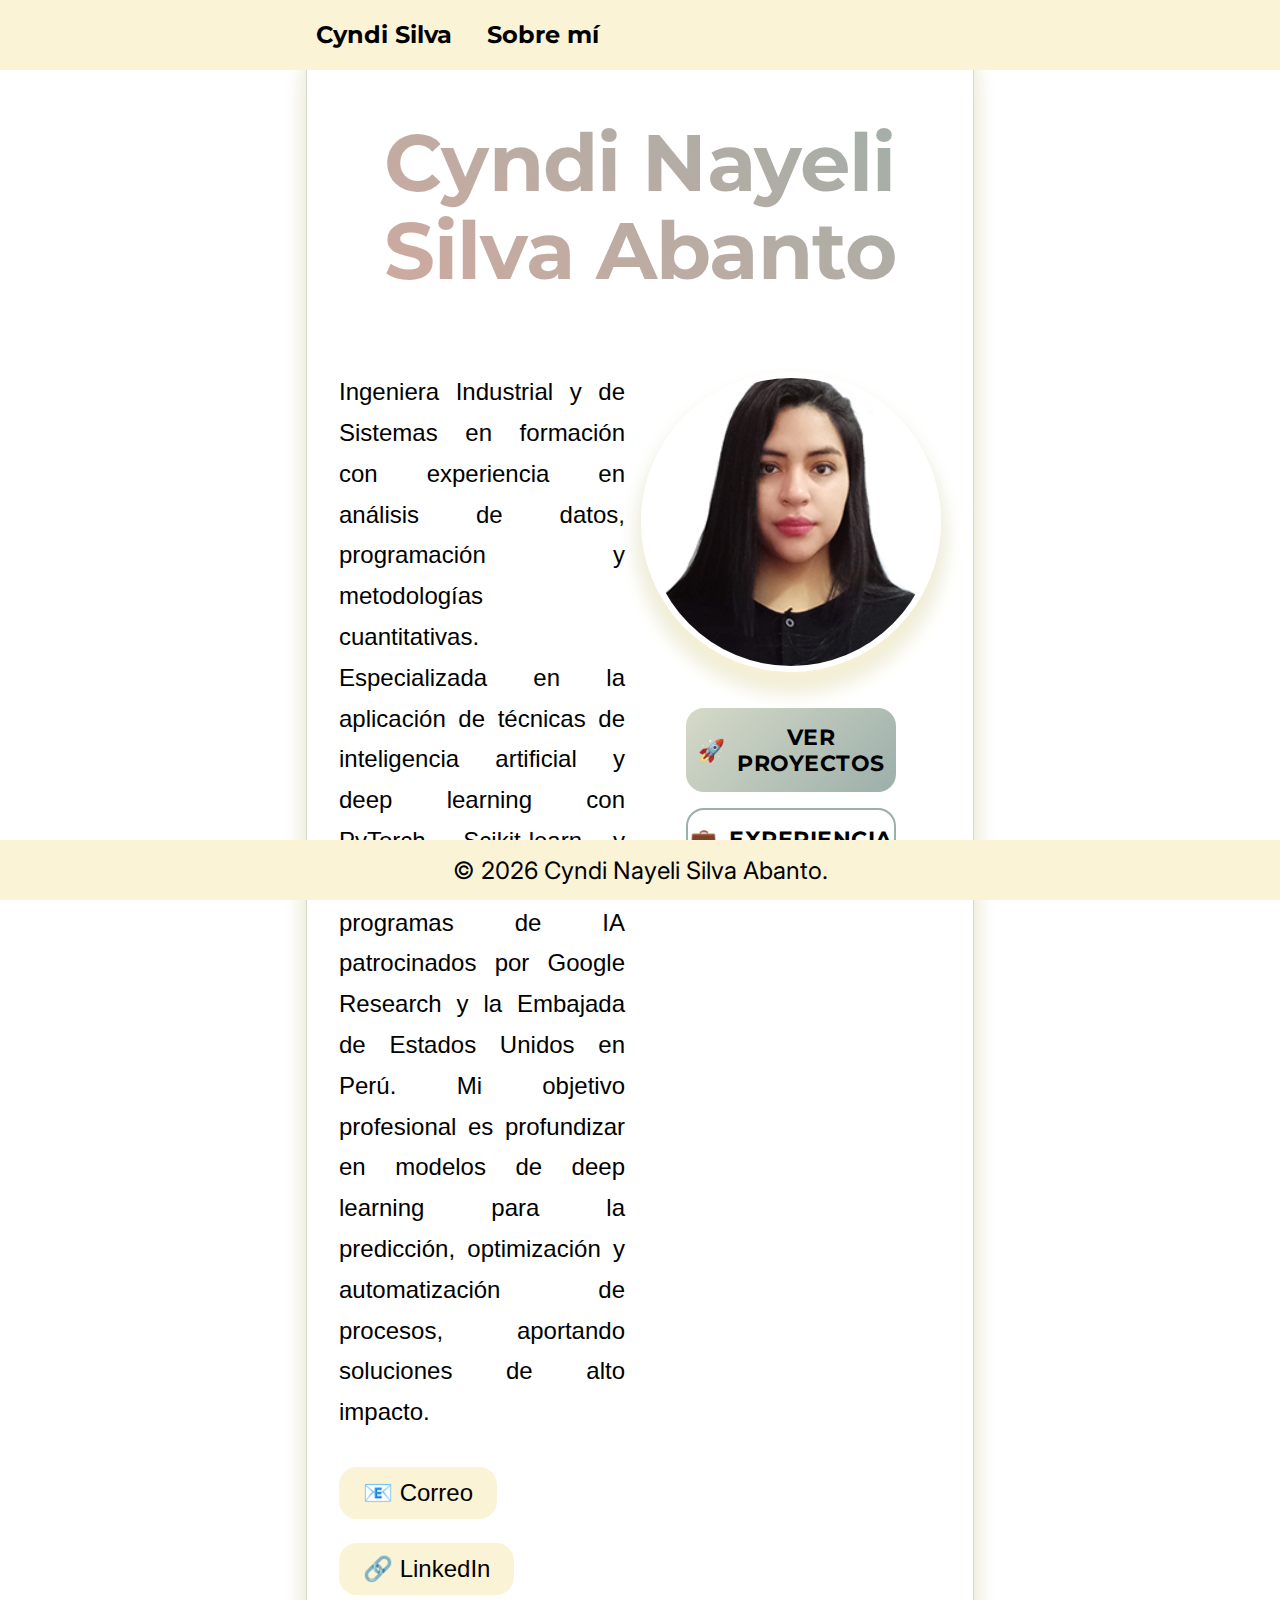
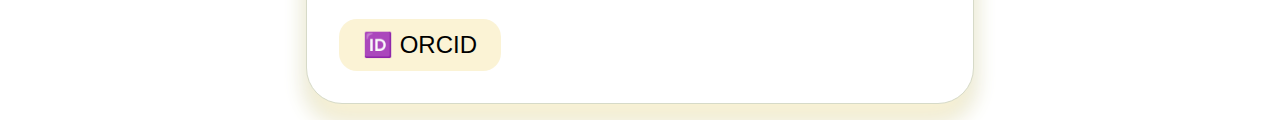
<file: index.html>
<!-- index.html -->
<!doctype html>
<html lang="es">
<head>
  <meta charset="utf-8" />
  <meta name="viewport" content="width=device-width,initial-scale=1" />
  <title>Cyndi Silva — Inicio</title>
  <link rel="preconnect" href="https://fonts.googleapis.com">
  <link href="https://fonts.googleapis.com/css2?family=Inter:wght@300;400;600;700;800&display=swap" rel="stylesheet">
  <link rel="stylesheet" href="estilos.css">
</head>
<body>
  <header class="site-header" role="banner">
    <div class="header-inner">
      <nav id="primaryNav" class="primary-nav" role="navigation" >
        <ul>
         <li> <a class="brand" href="index.html" >Cyndi Silva</a></li>
          <li><a class="brand" href="about.html">Sobre mí</a></li>
        </ul>
      </nav>
    </div>
  </header>

<main id="main" class="container" role="main">
    <section class="presentacion">
                    
            <div class="hero">
              <div class="hero-titulo">
                <h1 >Cyndi Nayeli Silva Abanto</h1>
              </div>
                <!-- Columna izquierda: introducción -->
                <div class="hero-intro">
                    <p class="hero-intro-p">
                      Ingeniera Industrial y de Sistemas en formación con experiencia en análisis de datos, 
                      programación y metodologías cuantitativas. Especializada en la aplicación de técnicas de 
                      inteligencia artificial y deep learning con PyTorch, Scikit-learn y MySQL. He participado 
                      en programas de IA patrocinados por Google Research y la Embajada de Estados Unidos en Perú.
                       Mi objetivo profesional es profundizar en modelos de deep learning para la predicción, optimización y 
                       automatización de procesos, aportando soluciones de alto impacto.
                    </p>  
                       <!-- Botones de contacto -->
                
                    <ul class="hero-contact-list">
                        <li><a href="mailto:nabanto18@gmail.com" class="muted-link">📧 Correo</a></li>
                        <li><a href="https://www.linkedin.com/in/cyndi-nayeli-silva-abanto/" target="_blank" rel="noopener" class="muted-link">🔗 LinkedIn</a></li>
                        <li><a href="https://orcid.org/0009-0007-1622-1528" target="_blank" rel="noopener" class="muted-link">🆔 ORCID</a></li>
                    </ul>                
               </div>

               
                <!-- Columna derecha: foto + secciones -->
                <div class="hero-profile">
                    <div class="avatar-container">
                        <img src="imag/fptosiga.jpeg" alt="Foto profesional de Cyndi Nayeli Silva Abanto" class="avatar-lg">
                    </div>

                     <div class="cta-section">
                        <a class="btn" href="experiencia-y-proyectos.html#proyectosseccion">
                            <span>🚀</span>
                            Ver proyectos
                        </a>
                        <a class="btn ghost" href="experiencia-y-proyectos.html#experienciaseccion">
                            <span>💼</span>
                            Experiencia
                        </a>
                      </div>
                </div>
      
            </div>
        </section>

  </main>
  <footer class="site-footer" role="contentinfo">
    <div class="container-footer-inner">
      <p>© <span id="year"></span> Cyndi Nayeli Silva Abanto.</p>
    </div>
  </footer>

  <script src="scripts.js"></script>
</body>
</html>
</file>
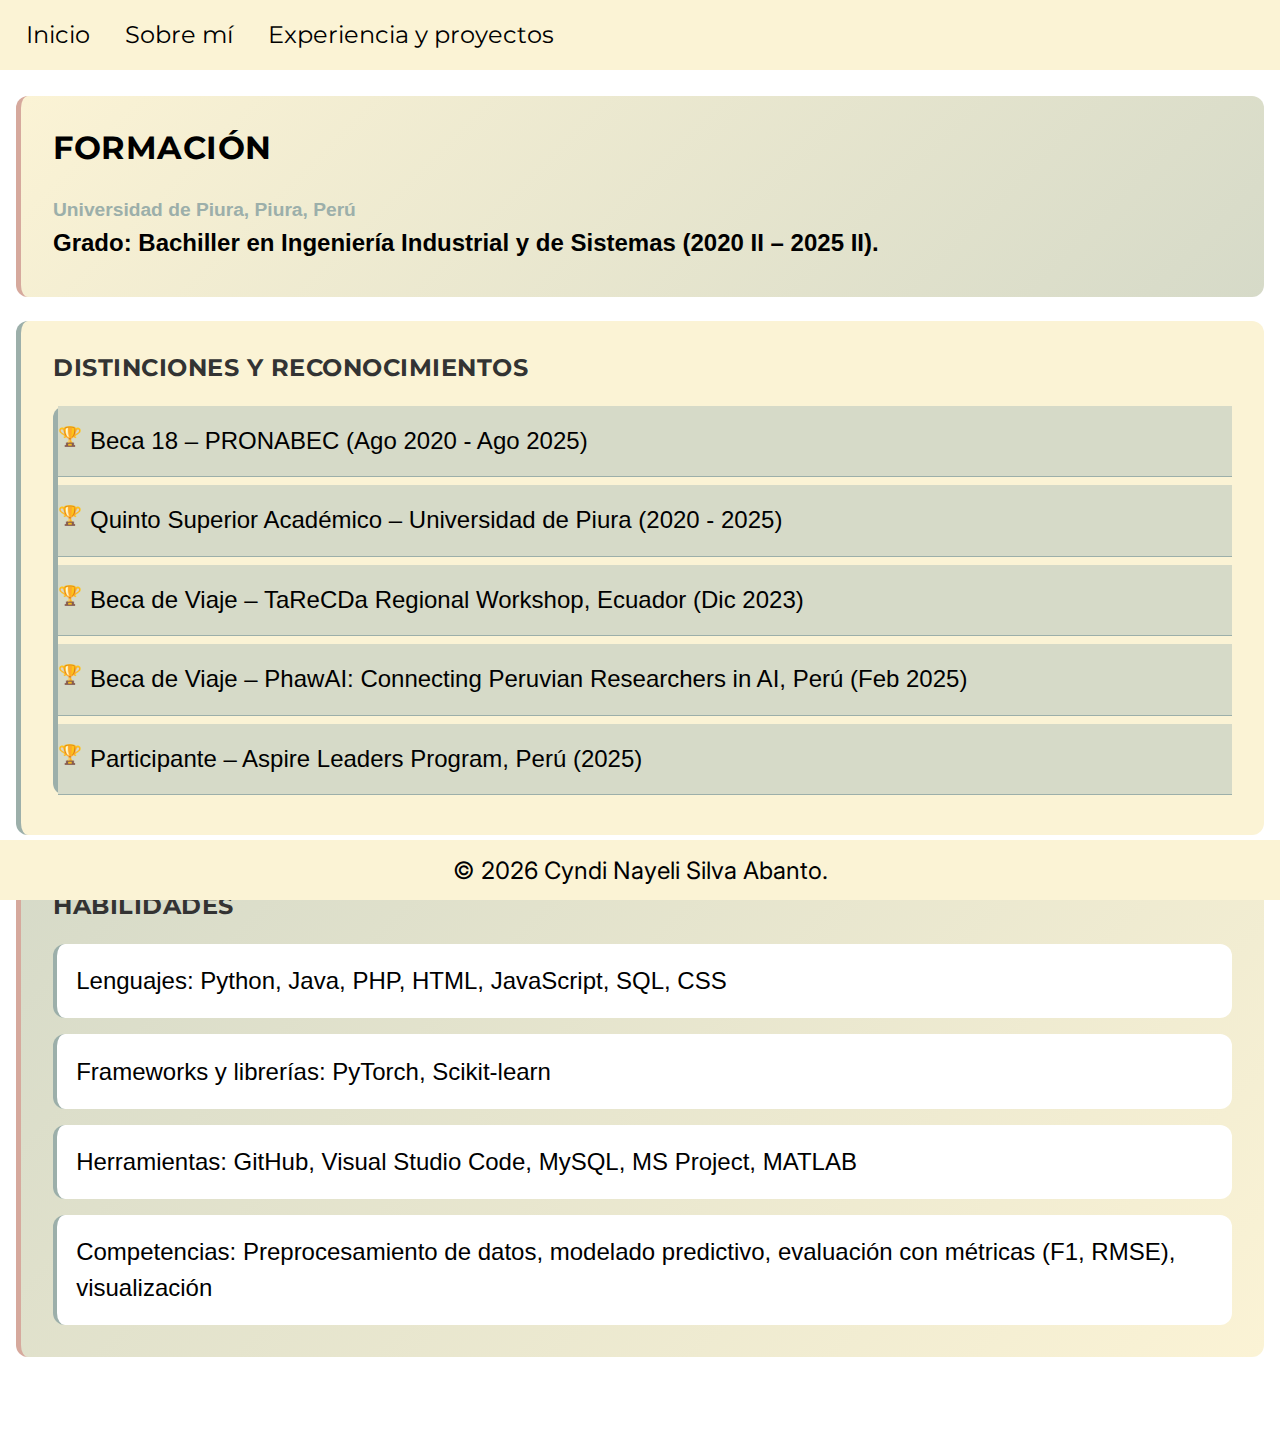
<file: about.html>
<!-- about.html -->
<!doctype html>
<html lang="es">
<head>
  <meta charset="utf-8" />
  <meta name="viewport" content="width=device-width,initial-scale=1" />
  <title>Conociendome</title>
  <link rel="preconnect" href="https://fonts.googleapis.com">
  <link href="https://fonts.googleapis.com/css2?family=Inter:wght@300;400;600;700;800&display=swap" rel="stylesheet">
  <link rel="stylesheet" href="estilos-secundarios.css">
</head>
<body>
  <header class="site-header" >
    <div class="header-inner">
      <nav id="primaryNav" class="primary-nav" role="navigation" aria-label="Menú principal">
        <ul>
          <li><a href="index.html">Inicio</a></li>
          <li><a href="about.html">Sobre mí</a></li>
          <li><a href="experiencia-y-proyectos.html">Experiencia y proyectos</a></li>
        </ul>
      </nav>
    </div>
  </header>

  <main class="container" role="main">
    <article class="sobre-mi" style="background-color: var(--bg-2);" aria-labelledby="about-heading">

      <section class="sobre-mi-formacion">
        <h2 >Formación</h2>
        <p>Universidad de Piura, Piura, Perú</p>
        <P>
          Grado: Bachiller en Ingeniería Industrial y de Sistemas (2020 II – 2025 II). 
        </P> 
      </section>
      <section class="Distinciones">
        <h2 >Distinciones y Reconocimientos</h2>
        <ul class="Distinciones">
          <li>Beca 18 – PRONABEC (Ago 2020 - Ago 2025)</li>
          <li>Quinto Superior Académico – Universidad de Piura (2020 - 2025)</li>
          <li>Beca de Viaje – TaReCDa Regional Workshop, Ecuador (Dic 2023)</li>
          <li>Beca de Viaje – PhawAI: Connecting Peruvian Researchers in AI, Perú (Feb 2025)</li>
          <li>Participante – Aspire Leaders Program, Perú (2025)</li>
        </ul>
      </section>

      <section class="sobre-mi-habilidades">
        <h2 >Habilidades</h2>
        <ul class="skills-list">
          <li>Lenguajes: Python, Java, PHP, HTML, JavaScript, SQL, CSS</li>
          <li>Frameworks y librerías: PyTorch, Scikit-learn</li>
          <li>Herramientas: GitHub, Visual Studio Code, MySQL, MS Project, MATLAB</li>
          <li>Competencias: Preprocesamiento de datos, modelado predictivo, evaluación con métricas (F1, RMSE), visualización</li>
        </ul>
      </section>
    </article>
  </main>

  <footer class="site-footer" role="contentinfo">
    <div class="container-footer-inner">
      <p>© <span id="year-about"></span> Cyndi Nayeli Silva Abanto.</p>
    </div>
  </footer>

  <script src="scripts.js"></script>
</body>
</html>
</file>
<file: estilos.css>
/* styles.css */
/* Tipografía y base */

@import url('https://fonts.googleapis.com/css2?family=Krona+One&family=Montserrat+Alternates:ital,wght@0,100;0,200;0,300;0,400;0,500;0,600;0,700;0,800;0,900;1,100;1,200;1,300;1,400;1,500;1,600;1,700;1,800;1,900&family=Montserrat:ital,wght@0,100..900;1,100..900&display=swap');
:root{
  --accent-1: #D6A99D;
  --accent-2: #FBF3D5;
  --accent-3: #D6DAC8;
  --accent-4: #9CAFAA;
  --text-dark: #333333;
  --text-black: #000000;
  --text-white:#ffffff; 
  --fuente-montserrat: 'Montserrat', sans-serif;
  --fuente-inter: 'Inter', sans-serif;
  --fuente-roboto: 'Roboto', sans-serif;
  --container-max: 700px ;
  --radius: 12px;
  --gap: 1rem;
  --shadow-md: 0 4px 6px -1px #000000, 0 2px 4px -2px #000000;
  --shadow-lg: 0 20px 25px -5px var(--accent-2),  0 15px 24px -2px var(--accent-3);
  --letra-texto: 1.5rem;
        
}

*{box-sizing:border-box
}
html,body{height:100%;margin: 0;
  padding: 0;
  min-height: 100vh;
  display: flex;
  flex-direction: column;}
/* Accessibility: visible focus *


/* Header */
.site-header {
  position: fixed;
  top: 0;
  left: 0;
  right: 0;
  width: 100%;
  background: var(--accent-2);
  z-index: 1000;
  height: 70px; /* Define altura fija */

}
.header-inner{
  max-width:var(--container-max); 
  margin:0 auto; display:flex; 
  align-items:center; gap:1rem; padding:.75rem 1rem;
}
.brand{font-weight:700;
  font-family: var(--fuente-roboto); 
  
  font-size:var(--letra-texto);}

/* Nav */
.primary-nav a {
  text-decoration: none; /* Quita el subrayado */
  color: inherit;        /* Usa el color del texto del padre */
}
.primary-nav ul{list-style:none; margin:0; 
  padding:0; display:flex; gap:var(--gap)}
.primary-nav a{padding:.5rem .6rem; 
  border-radius:8px; 
  font-family: var(--fuente-montserrat);
  display:inline-block}
.primary-nav a:hover{color: var(--text-white); 
  background:var(--accent-1)}
.container {
  flex: 1;
  display: flex;
  align-items: center;
  justify-content: center;
  padding-top: 70px; /* Altura del header */
  padding-bottom: 80px; /* Altura del footer */
  max-width: var(--container-max);
  margin: 1rem auto;
  padding: 1rem;
  display: flex;
  justify-content: center;
}


/* ====== Hero Section Reorganizado ====== */
.hero {
  display: grid;
  grid-template-columns: 1fr 1fr; /* dos columnas iguales */
  grid-template-rows: auto 1fr;   /* primera fila ajusta al contenido */
  gap: var(--gap);
  width: 100%;
  background: #ffffff;
  border-radius: calc(var(--radius) * 3);
  padding: 2rem;
  border: 1px solid var(--accent-3);
  position: relative;
  box-shadow: var(--shadow-lg);
}

/* ====== Título General de Sección ====== */
.hero-titulo {
  grid-column: 1/3;
  font-family: var(--fuente-montserrat);
  font-size: 2.5rem;
  text-align: center;
  margin: 0 0 0.5rem 0;
  line-height: 1.1;
  letter-spacing: -0.02em;
  /* Gradiente visible y llamativo */
  background: linear-gradient(  35deg, var(--accent-1) 0%, var(--accent-4) ) 100%;
  -webkit-background-clip: text;
  -webkit-text-fill-color: transparent;
  background-clip: text;
  animation: fadeInDown 1s ease-out;
}

/* ====== Contenido Principal (Lado Izquierdo) ====== */

.hero-intro {
  display: flex;
  flex-direction: column;
  gap: 2rem;
}

/* ====== Introducción ====== */
.hero-intro-p {
  font-family: var(--fuente-roboto);
  font-size: var(--letra-texto);
  color: var(--text-black);
  line-height: 1.7;
  text-align: justify;
  margin: 0 0 0.1rem 0;
  animation: fadeInUp 0.8s ease-out 0.3s both;
}

/* ====== Botones de Contacto (Después de la Introducción) ====== */
.hero-contact-list {
  display: flex;
  gap: var(--letra-texto);
  list-style: none;
  margin: 0;
  padding: 0;
  flex-wrap: wrap;
}

.hero-contact-list li {
  display: flex;
  justify-content: space-between;
  animation: fadeInUp 0.8s ease-out calc(0.6s + var(--delay, 0s)) both;
}

.contact-list li:nth-child(1) { --delay: 0s; }
.contact-list li:nth-child(2) { --delay: 0.1s; }
.contact-list li:nth-child(3) { --delay: 0.2s; }



.muted-link {
  color: var(--text-black);
  text-decoration: none;
  font-family: var(--fuente-roboto);
  font-size: var(--letra-texto);
  font-weight: 500;
  padding: 0.75rem 1.5rem;
  border-radius: calc(var(--radius) * 1.5);
  display: inline-flex;
  align-items: center;
  gap: 0.5rem;
  position: relative;
  overflow: hidden;
  background: var(--accent-2);
  transition: all 0.3s cubic-bezier(0.4, 0, 0.2, 1);
}


.muted-link::before {
  content: '';
  position: absolute;
  top: 0;
  left: -100%;
  width: 100%;
  height: 100%;
  background: linear-gradient(135deg, var(--accent-3), var(--accent-4));
  transition: all 0.3s ease;
  z-index: -1;
}

.muted-link:hover {
  color: var(--text-black);
  transform: translateY(-2px);
  box-shadow: var(--shadow-lg);
}

.muted-link:hover::before {
  left: 0;
}


/* ====== Sección Perfil (Lado Derecho) ====== */
.hero-profile {
  display: flex;
  flex-direction: column;
  align-items: center;
  text-align: center;
  gap: 2rem;
  animation: fadeInRight 0.8s ease-out 0.2s both;
}

.avatar-container {
  position: relative;
}

.avatar-container::before {
  content: '';
  position: absolute;
  top: -10px;
  left: -10px;
  right: -10px;
  bottom: -10px;
  background: linear-gradient( var(--accent-1), var(--accent-4));
  border-radius: 50%;
  z-index: -1;
  animation: rotate 3s linear infinite;
}

.avatar-lg {
  width: 300px;
  height: 300px;
  border-radius: 50%;
  object-fit: cover;
  border: 6px solid var(--text-white);
  box-shadow: var(--shadow-lg);
  transition: all 0.5s cubic-bezier(0.4, 0, 0.2, 1);
  position: relative;
  z-index: 1;
}

.avatar-lg:hover {
  transform: scale(1.05) rotate(5deg);
}

/* ====== Botones de Navegación/Sección (Después de la Imagen) ====== */
.cta-section {
  display: flex;
  flex-direction: column;
  gap: 1rem;
  width: 70%;
  animation: fadeInUp 0.8s ease-out 0.7s both;
}


.btn {
  text-decoration: none;
  display: inline-flex;
  align-items: center;
  justify-content: center;
  gap: 0.75rem;
  padding: 1rem 2rem;
  background: linear-gradient(135deg, var(--accent-3), var(--accent-4));
  color: var(--text-black);
  border-radius: calc(var(--radius) * 1.5);
  font-weight: bold;
  font-size: 1.35rem;
  font-family: var(--fuente-montserrat);
  transition: all 0.3s cubic-bezier(0.4, 0, 0.2, 1);
  border: none;
  cursor: pointer;
  position: relative;
  overflow: hidden;
  text-transform: uppercase;
  letter-spacing: 0.5px;
}

.btn::before {
  content: '';
  position: absolute;
  top: 0;
  left: -100%;
  width: 100%;
  height: 100%;
  background: linear-gradient(135deg, var(--accent-4), var(--accent-5));
  transition: all 0.3s ease;
  z-index: -1;
}

.btn:hover {
  transform: translateY(-3px);
  box-shadow: var(--shadow-xl);
}

.btn:hover::before {
  left: 0;
}

.btn.ghost {
  background: transparent;
  color: var(--text-black);
  font-weight:bold ;
  border: 2px solid var(--accent-4);
}

.btn.ghost::before {
  background: var(--accent-4);
}

.btn.ghost:hover {
  color: var(--text-white);
  border-color: var(--accent-4);
}

/* ====== Sección Sobre Mi Optimizada ====== */
.sobre-mi {
  background: var(--text-white);
  border-radius: calc(var(--radius) * 2);
  padding: 4rem;
  box-shadow: var(--shadow-lg);
  width: 100%;
  max-width: 1200px; /* Limita el ancho máximo para mejor legibilidad */
  min-height: calc(100vh - 130px); /* 70px header + 60px footer */
  margin-top: 100px;  /* altura del header */
  margin-bottom: 100px; /* altura del footer */
  margin: 0 auto;
  position: relative;
  overflow: hidden;
}

.sobre-mi::before {
  content: '';
  position: absolute;
  top: 0;
  left: 0;
  right: 0;
  bottom: 0;
  background: radial-gradient(circle at 20% 20%, var(--accent-2) 0%, transparent 50%),
              radial-gradient(circle at 80% 80%, var(--accent-3) 0%, transparent 50%);
  opacity: 0.3;
  z-index: 0;
  pointer-events: none;
}

.sobre-mi > * {
  position: relative;
  z-index: 1;
}




/* ====== Animaciones ====== */
@keyframes fadeInUp {
  from {
    opacity: 0;
    transform: translateY(30px);
  }
  to {
    opacity: 1;
    transform: translateY(0);
  }
}


/* ====== Footer Fijo ====== */
.site-footer {
  position: fixed;
  bottom: 0;
  left: 0;
  right: 0;
  width: 100%;
  background: var(--accent-2);
  z-index: 1000;
  display: flex;
  align-items: center;
  justify-content: center;
  height: 60px; /* AÑADE ESTA ALTURA FIJA */
  padding: 0 1rem;
  box-sizing: border-box;
}
.container-footer-inner {
  font-size: var(--letra-texto);
  font-family: var(--fuente-inter);
  text-align: center;
  margin: 0;
  padding: 0;
}


/* ====== Animaciones ====== */
@keyframes float {
  0%, 100% { 
    transform: translateY(0px) rotate(0deg) scale(1); 
  }
  25% { 
    transform: translateY(-20px) rotate(90deg) scale(1.1); 
  }
  50% { 
    transform: translateY(10px) rotate(180deg) scale(0.9); 
  }
  75% { 
    transform: translateY(-15px) rotate(270deg) scale(1.05); 
  }
}

@keyframes fadeInUp {
  from {
    opacity: 0;
    transform: translateY(30px);
  }
  to {
    opacity: 1;
    transform: translateY(0);
  }
}

@keyframes fadeInRight {
  from {
    opacity: 0;
    transform: translateX(30px);
  }
  to {
    opacity: 1;
    transform: translateX(0);
  }
}

@keyframes slideIn {
  from {
    width: 0;
    opacity: 0;
  }
  to {
    width: 60px;
    opacity: 1;
  }
}

@keyframes rotate {
  from {
    transform: rotate(0deg);
  }
  to {
    transform: rotate(360deg);
  }
}

/* ====== Responsive Design Mejorado ====== */

@media (max-width: 1024px) {

 .hero {
   grid-template-columns: 1fr;
   gap: 2rem;
   padding: 5%;
   text-align: center;
   flex-direction: column-reverse;
   width: 100%;
 }
 
 .hero-profile {
   order: -1;
 }
 
 .avatar-lg {
   width: 220px;
   height: 220px;
 }
 
 .contact-list {
   justify-content: center;
 }
}

@media (max-width: 768px) {
 .container {
   margin: 1rem auto;
   padding: 0.5rem;
 }
 
 .hero {
   min-height: auto;
   padding: 2rem 0;
   width: auto;
 }
 
 .hero-intro-titulo {
   font-size: 2.5rem;
   line-height: 1.2;
 }
 
 .hero-intro-p {
   font-size: 1.1rem;
   text-align: center;
   margin: 1rem 0;
 }
 
 .avatar-lg {
   width: 200px;
   height: 200px;
   margin: 0 auto 1.5rem;
 }
 
 .hero-contact-list {
   flex-direction: column;
   align-items: center;
   gap: 1rem;
   margin-top: 1.5rem;
 }
 
 .btn {
   padding: 0.875rem 2rem;
   font-size: 0.9rem;
   min-width: 200px;
 }
}

@media (max-width: 480px) {
 .hero {
   flex-direction: column;
   padding: 1.5rem 1rem;
 }
 
 .hero-intro-titulo {
   font-size: 2rem;
   line-height: 1.1;
 }
 
 .hero-intro-p {
   font-size: 1rem;
 }
 
 .avatar-lg {
   width: 180px;
   height: 180px;
   margin-bottom: 1rem;
 }
 
 .btn {
   padding: 0.75rem 1.5rem;
   font-size: 0.85rem;
   min-width: 180px;
 }
 
 .container {
   padding: 0.25rem;
 }

}
</file>
<file: estilos-secundarios.css>
/* styles.css */
/* Tipografía y base */

@import url('https://fonts.googleapis.com/css2?family=Krona+One&family=Montserrat+Alternates:ital,wght@0,100;0,200;0,300;0,400;0,500;0,600;0,700;0,800;0,900;1,100;1,200;1,300;1,400;1,500;1,600;1,700;1,800;1,900&family=Montserrat:ital,wght@0,100..900;1,100..900&display=swap');
:root{
  --accent-1: #D6A99D;
  --accent-2: #FBF3D5;
  --accent-3: #D6DAC8;
  --accent-4: #9CAFAA;
  --text-dark: #333333;
  --text-black: #000000;
  --text-white:#ffffff; 
  --fuente-montserrat: 'Montserrat', sans-serif;
  --fuente-inter: 'Inter', sans-serif;
  --fuente-roboto: 'Roboto', sans-serif;
  --container-max: 2000px ;
  --radius: 12px;
  --gap: 1rem;
  --shadow-md: 0 4px 6px -1px #000000, 0 2px 4px -2px #000000;
  --shadow-lg: 0 20px 25px -5px var(--accent-2),  0 15px 24px -2px var(--accent-3);
  --letra-texto: 1.5rem;
        
}

*{box-sizing:border-box
}
html,body{height:100%;margin: 0;
  padding: 0;
  min-height: 100vh;
  display: flex;
  flex-direction: column;}
/* Accessibility: visible focus *


/* Header */
.site-header {
  position: fixed;
  top: 0;
  left: 0;
  right: 0;
  width: 100%;
  background: var(--accent-2);
  z-index: 1000;
  height: 70px; /* Define altura fija */

}
.header-inner{
  max-width:var(--container-max); 
  margin:0 auto; display:flex; 
  align-items:center; gap:1rem; padding:.75rem 1rem;
}
/* Nav */
.primary-nav a {
  text-decoration: none; /* Quita el subrayado */
  color: var(--text-black);        /* Usa el color del texto del padre */
    padding:.5rem .6rem; 
  border-radius:8px; 
  font-family: var(--fuente-montserrat);
  display:inline-block;
  font-size: var(--letra-texto);
}
.primary-nav ul{list-style:none; margin:0; 
  padding:0; display:flex; gap:var(--gap)}

.primary-nav a:hover{color: var(--text-white); 
  background:var(--accent-1)}
.container {
  display: flex;
  align-items: center;
  justify-content: center;
  padding-top: 70px; /* Altura del header */
  padding-bottom: 80px; /* Altura del footer */
  max-width: var(--container-max);
  margin: 1rem auto;
  padding: 1rem;
}
/* ====== Section Styles ====== */
.sobre-mi-formacion {
    margin-top: 4rem;
  margin-bottom: 1.5rem;
  animation: fadeInUp 0.6s ease-out forwards;
  background: linear-gradient(135deg, var(--accent-2), var(--accent-3));
  padding: 2rem;
  border-radius: var(--radius);
  border-left: 5px solid var(--accent-1);
}


.sobre-mi-formacion:nth-child(1) { animation-delay: 0.2s; }
.sobre-mi-formacion:nth-child(2) { animation-delay: 0.4s; }
.sobre-mi-formacion:nth-child(3) { animation-delay: 0.6s; }

.sobre-mi-formacion:last-child {
  margin-bottom: 0;
}


/* ====== Headings ====== */

.sobre-mi-formacion h2 {
  font-family: var(--fuente-montserrat);
  font-size: 2rem;
  font-weight: 700;
  color: var(--text-black);
  margin: 0 0 1.5rem 0;
  padding-bottom: 0.5rem;
  position: relative;
  text-transform: uppercase;
  letter-spacing: 0.5px;
}


.sobre-mi-formacion p {
  font-size: var(--letra-texto);
  font-family: var(--fuente-roboto);
  margin: 0.5rem 0;
  font-weight: bold;
}

.sobre-mi-formacion p:first-of-type {
  font-family: var(--fuente-roboto);
  font-weight: 600;
  color: var(--accent-4);
  font-size: 1.2rem;
}

/* ====== Distinciones Section ====== */
.Distinciones {
  background: var(--accent-2);
  padding: 2rem;
  border-radius: var(--radius);
  border-left: 5px solid var(--accent-4);
}

.Distinciones h2 {
font-family: var(--fuente-montserrat);
  font-size: var(--letra-texto);
  color: var(--text-dark);
  margin: 0 0 1rem 0;
  padding-bottom: 0.5rem;
  position: relative;
  text-transform: uppercase;
  letter-spacing: 0.5px;
}

.Distinciones ul {
  list-style: none;
  margin: 0;
  padding: 0;
}

.Distinciones li {
  position: relative;
  padding: 1rem 0 1rem 2rem;
  margin-bottom: 0.5rem;
  font-size: var(--letra-texto);
  font-family: var(--fuente-roboto);
  line-height: 1.6;
  border-bottom: 1px solid var(--accent-4);
  transition: all 0.3s ease;
  background-color: var(--accent-3);

}

.Distinciones li::before {
  content: '🏆';
  position: absolute;
  left: 0;
  top: 1rem;
  font-size: 1.2rem;
}

.Distinciones li:hover {
  background: var(--text-white);
  padding-left: 2.5rem;
  border-radius: calc(var(--radius) / 2);
}

/* ====== Habilidades Section ====== */
.sobre-mi-habilidades {
  background: linear-gradient(135deg, var(--accent-3), var(--accent-2));
  margin-top: 1.5rem; 
  margin-bottom: 4rem; /* Espacio con la sección Distinciones y el footer */
  padding: 2rem;
  border-radius: var(--radius);
  border-left: 5px solid var(--accent-1);
}
.sobre-mi-habilidades h2{
    font-family: var(--fuente-montserrat);
  font-size: var(--letra-texto);
  color: var(--text-dark);
  margin: 0 0 1rem 0;
  padding-bottom: 0.5rem;
  position: relative;
  text-transform: uppercase;
  letter-spacing: 0.5px;
}

.skills-list {
  list-style: none;
  margin: 0;
  padding: 0;
  display: grid;
  gap: 1rem;
}

.skills-list li {
  background: var(--text-white);
  padding: 1.2rem;
  border-radius: var(--radius);
  box-shadow: var(--shadow-sm);
  font-size: var(--letra-texto);
  font-family: var(--fuente-roboto);
  line-height: 1.5;
  position: relative;
  transition: all 0.3s ease;
  border-left: 4px solid var(--accent-4);
}

.skills-list li:hover {
  transform: translateY(-2px);
  box-shadow: var(--shadow-md);
  border-left-color: var(--accent-1);
}

.skills-list li strong {
  color: var(--accent-4);
  font-weight: 600;
}
/* ====== Footer Fijo ====== */
.site-footer {
  position: fixed;
  bottom: 0;
  left: 0;
  right: 0;
  width: 100%;
  background: var(--accent-2);
  z-index: 1000;
  display: flex;
  align-items: center;
  justify-content: center;
  height: 60px; /* AÑADE ESTA ALTURA FIJA */
  padding: 0 1rem;
  box-sizing: border-box;
}
.container-footer-inner {
  font-size: var(--letra-texto);
  font-family: var(--fuente-inter);
  text-align: center;
  margin: 0;
  padding: 0;
}
/* ====== Responsive Design ====== */
@media (max-width: 768px) {
  .primary-nav ul {
    flex-wrap: wrap;
    gap: var(--letra-texto);
  }
  
  .primary-nav a {
    padding: 0.4rem 0.8rem;
    font-size: 0.9rem;
  }
  
  #main {
    padding-top: 120px;
    padding-bottom: 100px;
  }
  
  .sobre-mi {
    padding: 2rem 1.5rem;
    margin: var(--letra-texto);
  }
  
  .sobre-mi h2 {
    font-size: var(--letra-texto);
  }
  
  .sobre-mi-formacion,
  .Distinciones,
  .sobre-mi-habilidades {
    padding: var(--letra-texto);
  }
  
  .Distinciones li {
    padding: 0.8rem 0 0.8rem 2rem;
  }
}

@media (max-width: 480px) {
  .primary-nav ul {
    justify-content: space-around;
  }
  
  .sobre-mi {
    padding: 1.5rem 1rem;
  }
  
  .sobre-mi h2 {
    font-size: 1.3rem;
  }
  
  .sobre-mi-formacion,
  .Distinciones,
  .sobre-mi-habilidades {
    padding: 1rem;
  }
}
</file>
